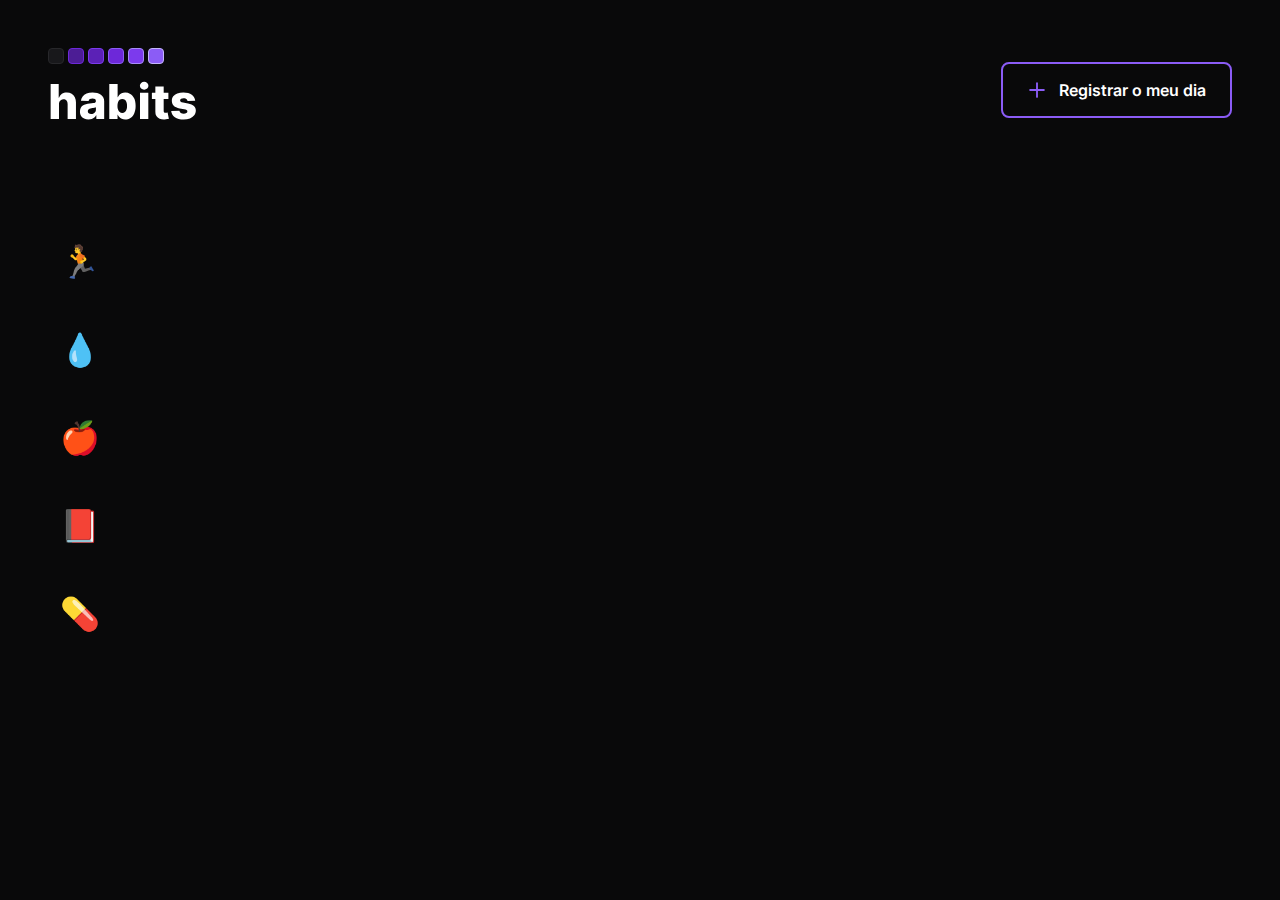
<file: index.html>
<!DOCTYPE html>
<html lang="pt-br">
  <head>
    <meta charset="UTF-8">
    <meta http-equiv="X-UA-Compatible" content="IE=edge">
    <meta name="viewport" content="width=device-width, initial-scale=1.0">
    <title>Habits</title>
    <link rel="stylesheet" href="style.css">
  </head>
  <body>
    <header>
      <img src="./assets/logo.svg" alt="Logomarca do aplicativo Habits">
      <button>
        <img src="assets/plus.svg" alt="ícone dinal de mais roxo">
        <div>Registrar o meu dia</div>
      </button>
    </header>
    <form id="form-habits">
      <div class="habits">
        <!-- windows + . para abrir emoji -->
        <div class="habit" data-name="run">🏃</div>
        <div class="habit" data-name="water">💧</div>
        <div class="habit" data-name="food">🍎</div>
        <div class="habit" data-name="journal">📕</div>
        <div class="habit" data-name="takePills">💊</div>
      </div>
      <div class="days">
      </div>
    </form>

    <!-- Script externo por meio de link -->
    <!-- <script src="https://cdn.jsdelivr.net/gh/maykbrito/libs/NLWSetup/source/NLWSetup.js"></script> -->
    <script src="api.js"></script>

    <!-- Script interno -->
    <script src="script.js"></script>
  </body>
</html>
</file>
<file: style.css>
@charset "UTF-8";
@import url('https://fonts.googleapis.com/css2?family=Inter:wght@600&display=swap');
@import url('https://fonts.googleapis.com/css2?family=Roboto+Mono:wght@700&display=swap');


* {
  margin: 0;
  padding: 0;
  box-sizing: border-box; /*Medida da largura da caixa*/
}

body {
  background-color: #09090A;
  color: white;

  height: 100vh;
}

header {
  background-color: #09090A;
  
  display: flex;
  align-items: center;
  justify-content: space-between;
  
  padding: 48px;

  position: fixed; /*Fixação do header*/
  width: 100%;

  /* border: 1px solid red; */
}


button {
  padding: 16px 24px;
  border-radius: 8px;
  border: 2px solid #8B5CF6;
  background-color: transparent;
  color: white;

  display: flex;
  align-items: center;
  gap: 12px;

  font-family: 'Inter';
  font-weight: 600;
  font-size: 16px;
  line-height: 125%;
}

#form-habits{
  display: flex;

  padding: 182px 48px 48px;
  width:  fit-content; /*Encaixar o conteúdo na largura*/
}

.habits{
  margin-top: 48px;
  display: flex;
  flex-direction: column;

  gap: 24px;
}

.habit{
  width: 64px;
  height: 64px;

  font-size: 32px;

  display: flex;
  align-items: center;
  justify-content: center;
}
.days{
  display: flex;
  gap: 48px;
  margin-left: 32px;
}
.day{
  display: flex;
  flex-direction: column;
  gap: 24px;
}

.day div{
  margin-bottom: 8px;

  font-family: 'Roboto Mono';
  font-size: 20px;
  line-height: 15px;

  color: #A1A1AA;

  text-align: center;
}

input {

  appearance: none;
  /* -webkit-appearance: none; */

  width: 64px;
  height: 64px;

  border: 2px solid #27272A;
  border-radius: 8px;

  background: #18181B;
}
/* pseudo-selector */
input:checked{
  background: #8B5CF6;
  border: 2px solid #A78BFA;
}

/*Responsividade*/
@media(max-width: 570px){
  button div {
    display: none;
  }
}
</file>
